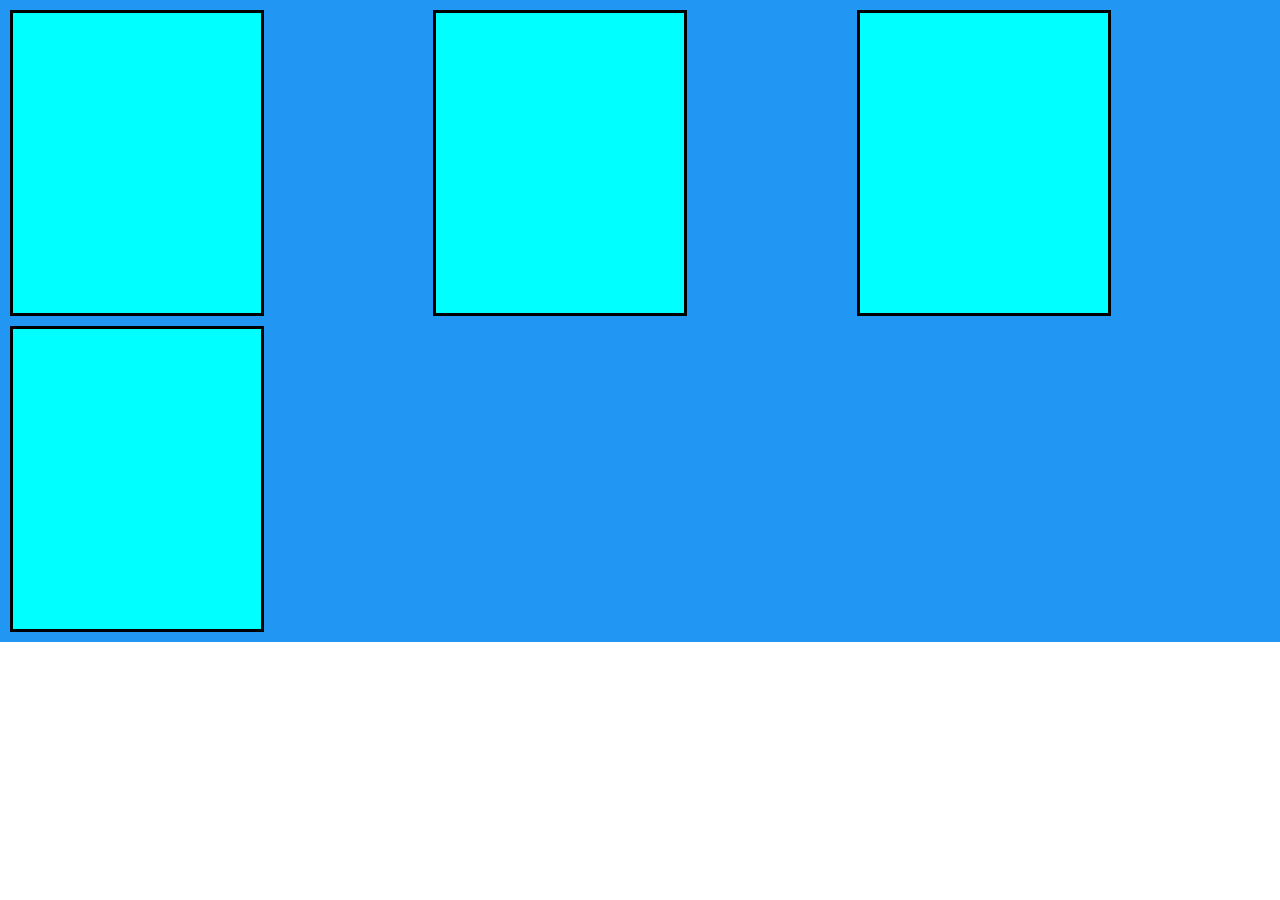
<file: index.html>
<!DOCTYPE html>
<html lang="en">
  <head>
    <meta charset="UTF-8" />
    <meta name="viewport" content="width=device-width, initial-scale=1.0" />
    <title>Document</title>
  </head>
  <body>
    <style>
      * {
        margin: 0;
        padding: 0;
      }
      html,body {
        width: 100%;
        height: 100%;
      }
      .grid-container {
        display: grid;
        align-content: center;
        grid-template-columns: auto auto auto;
        gap: 10px;
        background-color: #2196f3;
        padding: 10px;
      }
      div {
        width: 60%;
        align-content: center;
        height: 300px;
        background-color: aqua;
        /* border-width: 0px 0px 0px 2px; top right bottom left */
        border-style: solid;
      }
    </style>
    <section class="grid-container">
      <div></div>
      <div></div>
      <div></div>
      <div></div>
    </section>
  </body>
</html>
</file>
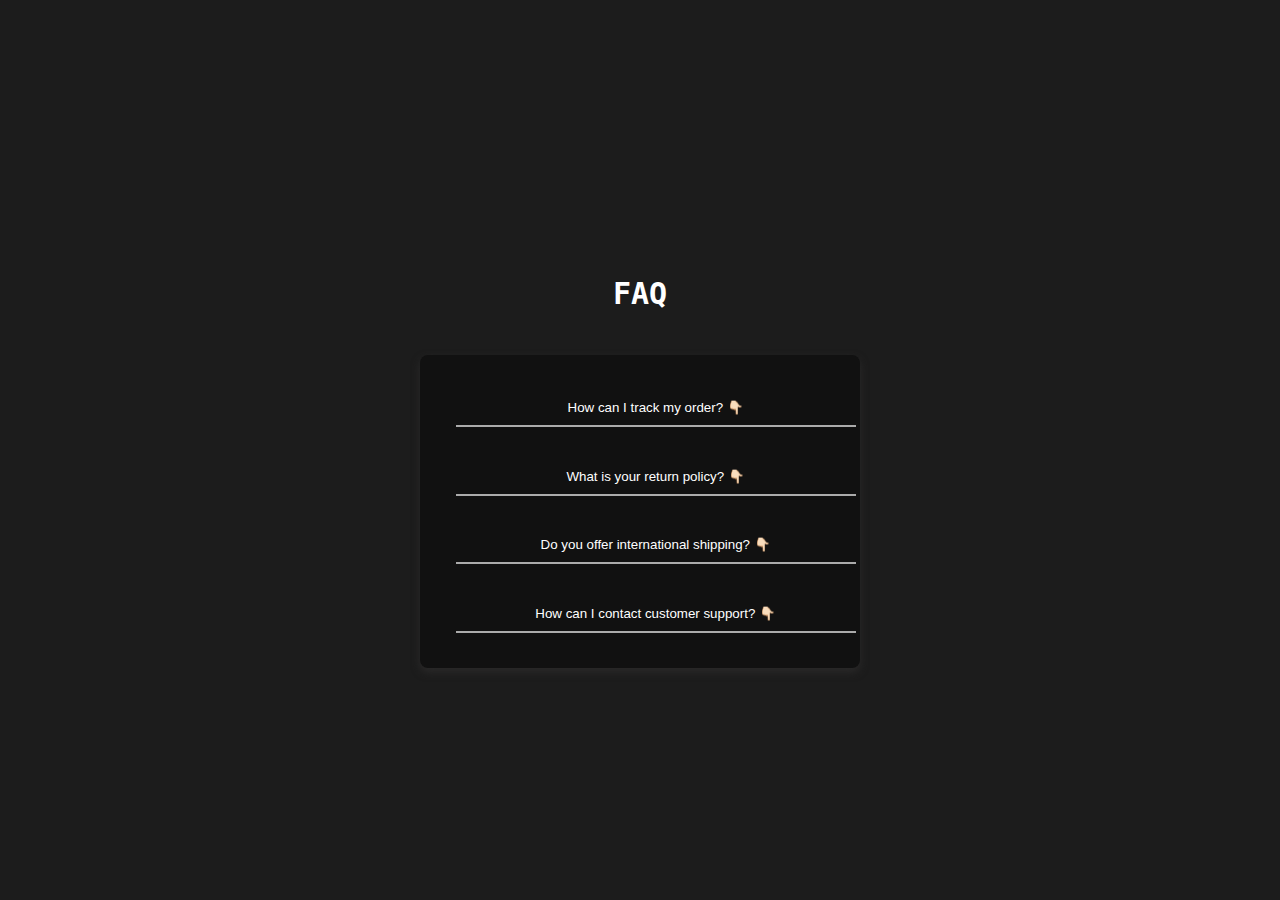
<file: project 01/index.html>
<!DOCTYPE html>
<html lang="en">
<head>
    <meta charset="UTF-8">
    <meta name="viewport" content="width=device-width, initial-scale=1.0">
    <title>Document</title>
    <link rel="stylesheet" href="style.css">
</head>
<body>
    <section class="center">
        <h1 class="title">FAQ</h1>
        <div class="accordion">
            <div class="item">
            <button class="faqbtn">How can I track my order?  <span>👇🏻</span></button>
            <div class="answer">Log in to your account, go to "Order History," and click on the order to see the tracking info.
            </div>
        </div>
        <div class="item">
            <button class="faqbtn">What is your return policy? <span>👇🏻</span></button>
            <div class="answer">You can return items within 30 days of delivery if they are unused and in original condition. Visit our returns page to start the process.</div>
           
        </div>
        <div class="item">
            <button class="faqbtn">Do you offer international shipping? <span>👇🏻</span></button>
            <div class="answer">Yes, we ship internationally. Shipping costs and delivery times will be shown at checkout.</div>
           
        </div>
        <div class="item">
            <button class="faqbtn">How can I contact customer support? <span>👇🏻</span></button>
            <div class="answer">Use our live chat, email us at support@ecommerce.com, or call 1-800-123-4567 for assistance.</div>
           
        </div>
        </div>
    </section>
    <script src="./script.js">
    
    </script>
</body>
</html>
</file>
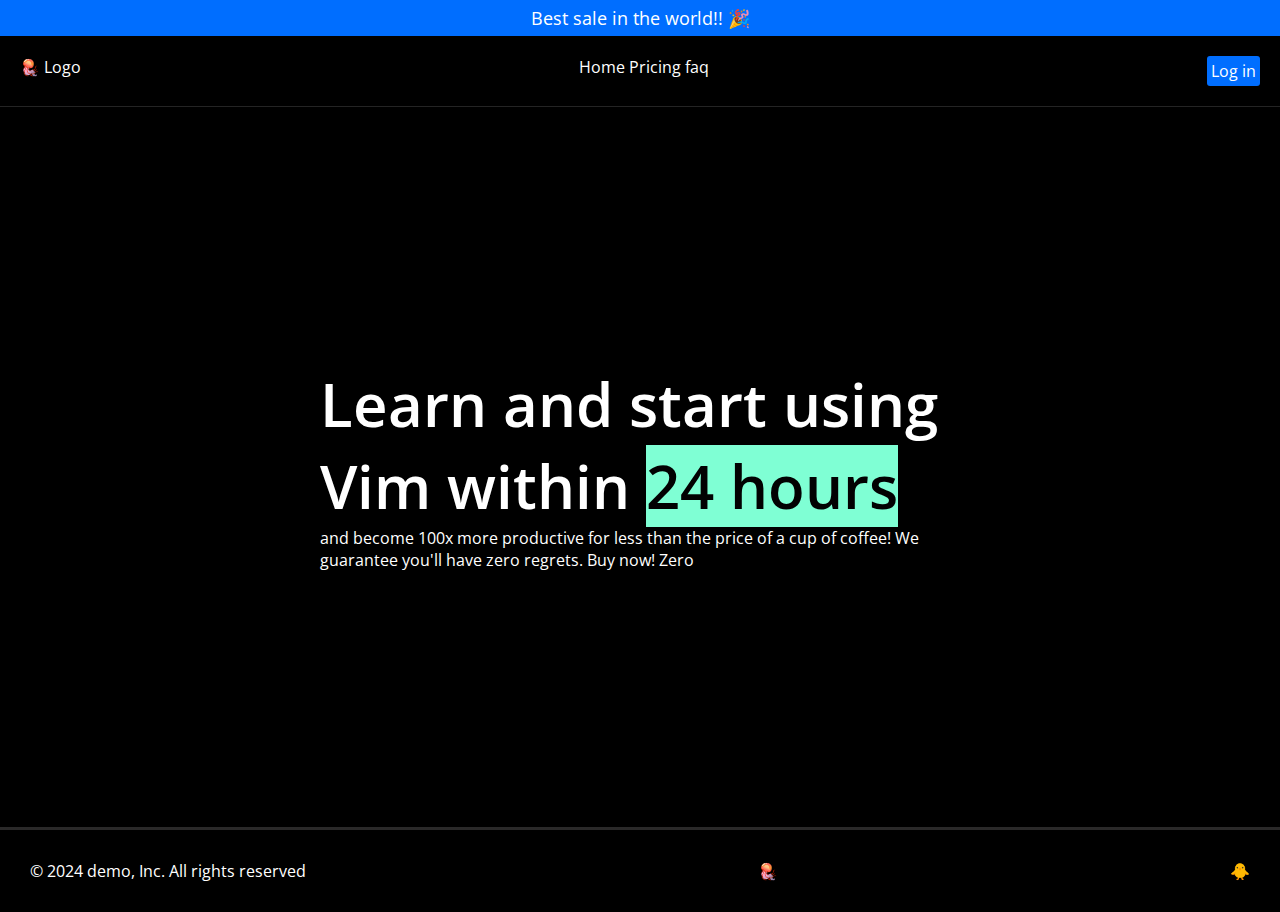
<file: project 05/index.html>
<!DOCTYPE html>
<html lang="en">
<head>
    <meta charset="UTF-8">
    <meta name="viewport" content="width=device-width, initial-scale=1.0">
    <title>Document</title>
    <link rel="stylesheet" href="./styles.css">
    
</head>
<body>
    <section class="notify">Best sale in the world!! 🎉</section>
    
    <nav class="nav">
        <div class>🪼 Logo</div>
        <div>
        <ui>
            <li>
                Home
            </li>
            <li>
                Pricing
            </li>
            <li>
               faq
            </li>
        </ui>
    </div>
    <div class="">
        <button class="login-btn">Log in</button>
    </div>
    </nav>
<section class="hero-section">
<div class="main">
  <div class="hero-text">Learn and start using Vim within <span class="highlight">24 hours</span> </div>
  <div class="hero-subtitle">and become 100x more productive for less than the price of a cup of coffee! We guarantee you'll have zero regrets. Buy now! 
    
    
    
    Zero </div>
</div>
<div>

</div>
</section>

<footer>
<div class="footer">
    <p>
        © 2024 demo, Inc. All rights reserved
    </p>
    <div>
        🪼
    </div>
    <div>
        🐥
    </div>
</div>
</footer>
</body>
</html>
</file>
<file: project 01/style.css>
*
{
    margin: 0;
    padding: 0;
}
html, body {
    height: 100%;
    display: flex;
    background-color: rgb(28, 28, 28);
    justify-content: center;
    align-items: center;
    font-family:monospace;
}
.title
{
    font-size: 30px;
    margin: 10%;
    color: #ffffff;
}
.center {
    text-align: center;
}
button
{

    background-color: rgb(17, 17, 17);
  color: rgb(255, 255, 255);
  /* border: none; */
  /* border-bottom: ; */
  width:400px;
  padding: 10px;
  border-color: rgb(255, 255, 255);
  /* border: solid 1px red; */
    border-top: 0;
    border-left: 0;
    border-right: 0;
    margin: 2%;
}
.item
{
    padding: 8px;
}
.accordion {
    background-color: rgb(17, 17, 17);
    color: rgb(255, 255, 255);
    padding: 20px;
    border-radius: 8px;
text-align: left;
    width: 400px;

    box-shadow: 0 4px 8px rgb(43, 42, 42);
}
.answer
{
    display: none;
}
.active, .faqbtn:hover {
    background-color: #ffffff; 
    color: #000;
  }
</file>
<file: project 05/styles.css>
@import url('https://fonts.googleapis.com/css2?family=Open+Sans:ital,wght@0,300..800;1,300..800&display=swap');
* {
    margin: 0;
    padding: 0;
    box-sizing: border-box;
    font-family: "Open Sans", sans-serif;
    font-optical-sizing: auto;
    /* font-weight: <weight>; */
    font-style: normal;
    font-variation-settings:
      "wdth" 100;
  }
  
  html,body {
    width: 100%;
    height: 100%;
    color: #ffffff;
    background-color: black;
  }
  .nav
  {
    display: flex;
    padding: 20px;
    flex-direction: row;
    justify-content: space-between;
    border-bottom: solid 1px rgb(36, 36, 36);
  }

  li
  {
    
    display: inline;
  }
  .notify
  {
    padding: 6px;
    text-align: center;
    font-size: large;
    background-color: rgb(16, 117, 249);
    color: #ffffff;
  }
  .notify:hover
  {
    padding: 6px;
    text-align: center;
    font-size: large;
    background-color: rgb(0, 110, 255);
    color: #ffffff;
  }
.login-btn
{
    font-size: medium;
    background-color: rgb(0, 110, 255);
    color: #ffffff;
    border-style:none ;
    border-radius: 3px;
    padding: 4px;

}

.hero-text
{
/* display: flex; */
font-size: 60px;
font-weight:600;
}
.hero-section
{
    width: 100%;
    height: 80%;
    display: flex;
    justify-content: center;
    align-items: center;
}
.main
{
    display: flex;
    flex-direction: column;
  /* background-color: aqua; */
  width: 50%;

}
.highlight
{
    background-color: aquamarine;
    color: rgb(2, 2, 2);
    
}
.footer
{
    padding: 30px;
    border-top:solid rgb(42, 41, 41) ;
    display: flex;
    justify-content: space-between;
}
</file>
